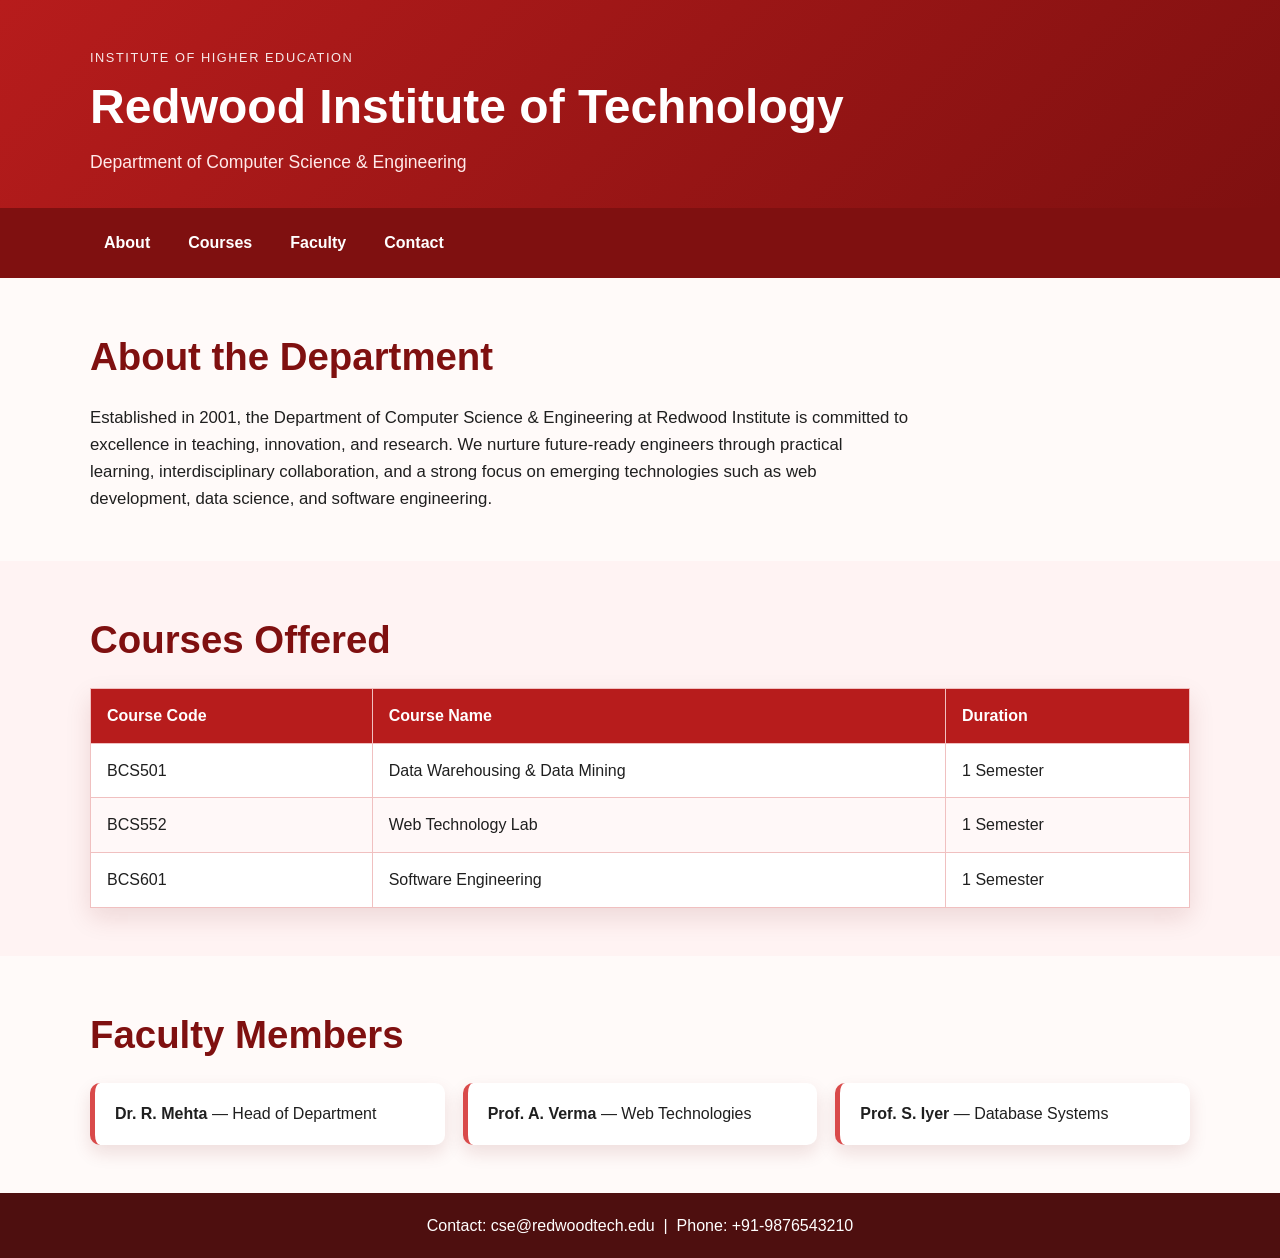
<file: Practical 1/index.html>
<!DOCTYPE html>
<html lang="en">
<head>
  <meta charset="UTF-8" />
  <meta name="viewport" content="width=device-width, initial-scale=1.0" />
  <title>Redwood Institute of Technology</title>
  <link rel="stylesheet" href="style.css" />
</head>
<body>
  <header class="site-header">
    <div class="container">
      <p class="eyebrow">Institute of Higher Education</p>
      <h1>Redwood Institute of Technology</h1>
      <p class="subtitle">Department of Computer Science &amp; Engineering</p>
    </div>
  </header>

  <nav class="main-nav">
    <div class="container nav-inner">
      <a href="#about">About</a>
      <a href="#courses">Courses</a>
      <a href="#faculty">Faculty</a>
      <a href="#contact">Contact</a>
    </div>
  </nav>

  <main>
    <section id="about" class="section">
      <div class="container">
        <h2>About the Department</h2>
        <p>
          Established in 2001, the Department of Computer Science &amp; Engineering at Redwood Institute
          is committed to excellence in teaching, innovation, and research. We nurture future-ready
          engineers through practical learning, interdisciplinary collaboration, and a strong focus on
          emerging technologies such as web development, data science, and software engineering.
        </p>
      </div>
    </section>

    <section id="courses" class="section alt-section">
      <div class="container">
        <h2>Courses Offered</h2>
        <table>
          <thead>
            <tr>
              <th>Course Code</th>
              <th>Course Name</th>
              <th>Duration</th>
            </tr>
          </thead>
          <tbody>
            <tr>
              <td>BCS501</td>
              <td>Data Warehousing &amp; Data Mining</td>
              <td>1 Semester</td>
            </tr>
            <tr>
              <td>BCS552</td>
              <td>Web Technology Lab</td>
              <td>1 Semester</td>
            </tr>
            <tr>
              <td>BCS601</td>
              <td>Software Engineering</td>
              <td>1 Semester</td>
            </tr>
          </tbody>
        </table>
      </div>
    </section>

    <section id="faculty" class="section">
      <div class="container">
        <h2>Faculty Members</h2>
        <ul class="faculty-list">
          <li><strong>Dr. R. Mehta</strong><span> — Head of Department</span></li>
          <li><strong>Prof. A. Verma</strong><span> — Web Technologies</span></li>
          <li><strong>Prof. S. Iyer</strong><span> — Database Systems</span></li>
        </ul>
      </div>
    </section>
  </main>

  <footer id="contact" class="site-footer">
    <div class="container footer-content">
      <p>Contact: cse@redwoodtech.edu &nbsp;|&nbsp; Phone: +91-9876543210</p>
    </div>
  </footer>
</body>
</html>
</file>
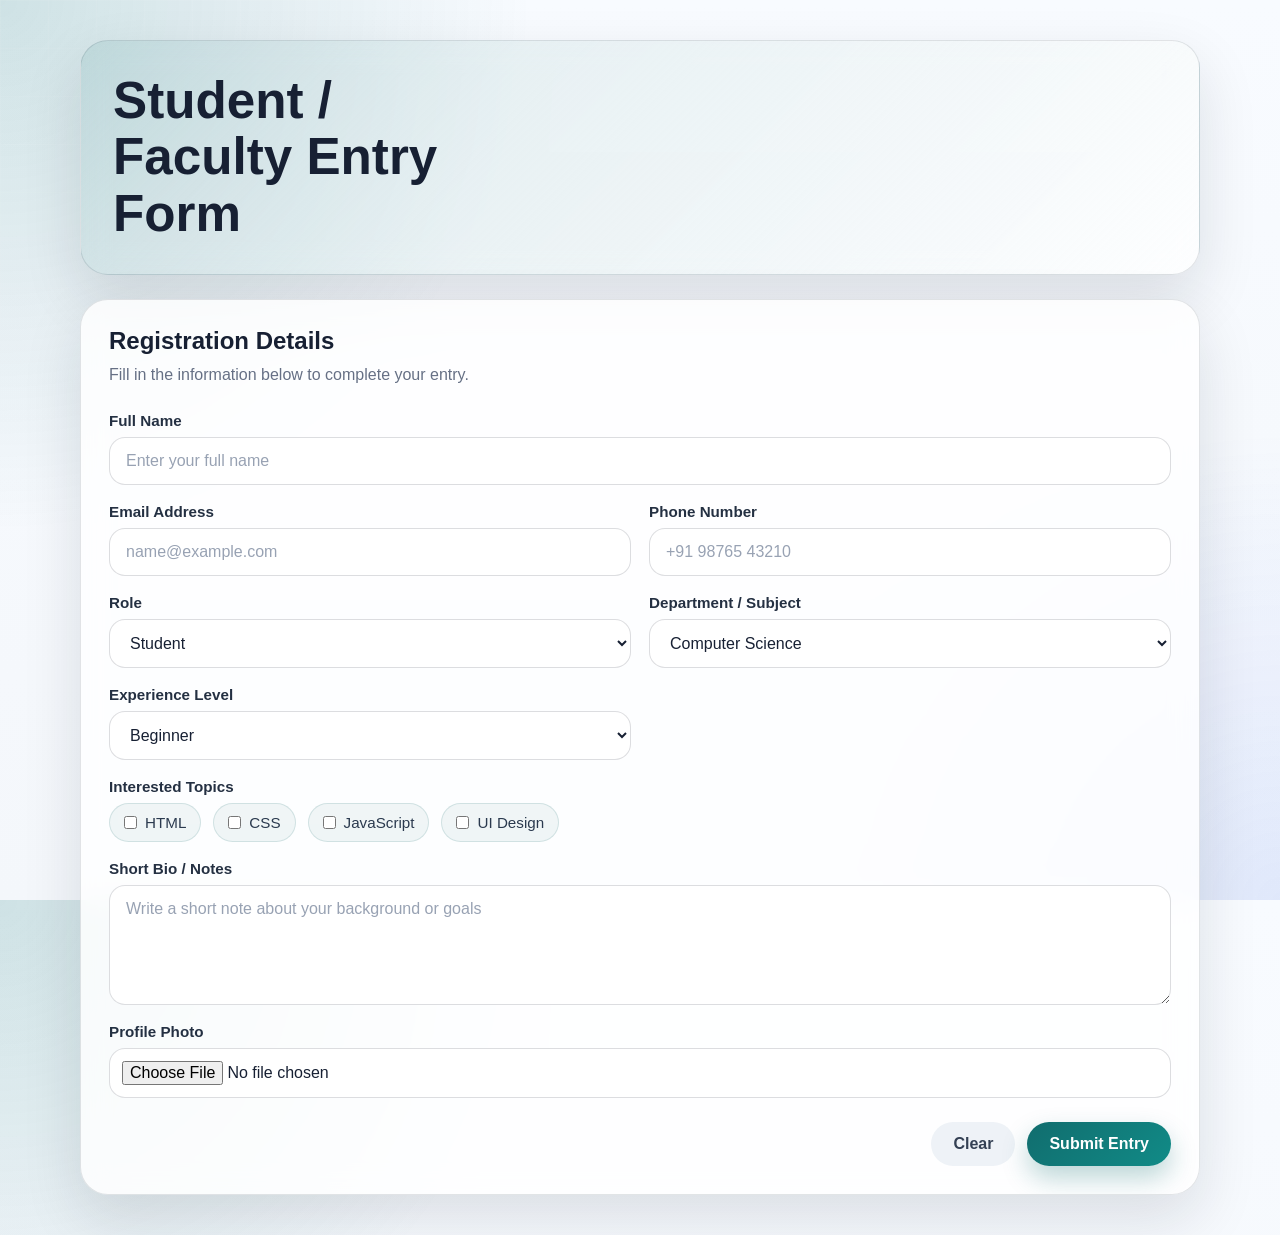
<file: Practical 2/form.html>
<!DOCTYPE html>
<html lang="en">
<head>
	<meta charset="UTF-8" />
	<meta name="viewport" content="width=device-width, initial-scale=1.0" />
	<title>Practical 2: Modern Entry Form</title>
	<link rel="stylesheet" href="style.css" />
</head>
<body>
	<main class="page-shell">
		<section class="hero-panel">
			<h1>Student / Faculty Entry Form</h1>
		</section>

		<section class="form-card" aria-labelledby="form-title">
			<div class="card-header">
				<h2 id="form-title">Registration Details</h2>
				<p>Fill in the information below to complete your entry.</p>
			</div>

			<form class="entry-form">
				<div class="form-grid">
					<div class="field full-width">
						<label for="fullName">Full Name</label>
						<input type="text" id="fullName" name="fullName" placeholder="Enter your full name" required />
					</div>

					<div class="field">
						<label for="email">Email Address</label>
						<input type="email" id="email" name="email" placeholder="name@example.com" required />
					</div>

					<div class="field">
						<label for="phone">Phone Number</label>
						<input type="tel" id="phone" name="phone" placeholder="+91 98765 43210" />
					</div>

					<div class="field">
						<label for="role">Role</label>
						<select id="role" name="role">
							<option value="student">Student</option>
							<option value="faculty">Faculty</option>
							<option value="guest">Guest</option>
						</select>
					</div>

					<div class="field">
						<label for="department">Department / Subject</label>
						<select id="department" name="department">
							<option value="cse">Computer Science</option>
							<option value="ece">Electronics</option>
							<option value="me">Mechanical</option>
							<option value="business">Business Studies</option>
						</select>
					</div>

					<div class="field">
						<label for="experience">Experience Level</label>
						<select id="experience" name="experience">
							<option value="beginner">Beginner</option>
							<option value="intermediate">Intermediate</option>
							<option value="advanced">Advanced</option>
						</select>
					</div>

					<div class="field full-width">
						<label>Interested Topics</label>
						<div class="chips">
							<label><input type="checkbox" name="topics" value="html" /> HTML</label>
							<label><input type="checkbox" name="topics" value="css" /> CSS</label>
							<label><input type="checkbox" name="topics" value="javascript" /> JavaScript</label>
							<label><input type="checkbox" name="topics" value="ui" /> UI Design</label>
						</div>
					</div>

					<div class="field full-width">
						<label for="notes">Short Bio / Notes</label>
						<textarea id="notes" name="notes" rows="4" placeholder="Write a short note about your background or goals"></textarea>
					</div>

					<div class="field full-width">
						<label for="photo">Profile Photo</label>
						<input type="file" id="photo" name="photo" accept="image/*" />
					</div>
				</div>

				<div class="form-actions">
					<button type="reset" class="btn btn-secondary">Clear</button>
					<button type="submit" class="btn btn-primary">Submit Entry</button>
				</div>
			</form>
		</section>
	</main>
</body>
</html>
</file>
<file: Practical 1/style.css>
:root {
  --primary-red: #b71c1c;
  --primary-dark: #7f1010;
  --primary-soft: #fff3f3;
  --accent-red: #d94a4a;
  --text-dark: #1f1f1f;
  --text-light: #ffffff;
  --border: #f0c0c0;
  --shadow: rgba(117, 17, 17, 0.12);
}

* {
  box-sizing: border-box;
}

html {
  scroll-behavior: smooth;
}

body {
  margin: 0;
  font-family: Arial, sans-serif;
  line-height: 1.6;
  color: var(--text-dark);
  background: #fffaf9;
}

.container {
  width: min(1100px, calc(100% - 40px));
  margin: 0 auto;
}

.site-header {
  background: linear-gradient(135deg, var(--primary-red), var(--primary-dark));
  color: var(--text-light);
  padding: 48px 0 32px;
}

.eyebrow {
  margin: 0 0 10px;
  font-size: 0.8rem;
  letter-spacing: 0.12em;
  text-transform: uppercase;
  opacity: 0.9;
}

.site-header h1 {
  margin: 0;
  font-size: clamp(2rem, 4vw, 3rem);
  line-height: 1.2;
}

.subtitle {
  margin: 12px 0 0;
  font-size: 1.1rem;
  color: #ffeaea;
}

.main-nav {
  background: var(--primary-dark);
  position: sticky;
  top: 0;
  z-index: 10;
}

.nav-inner {
  display: flex;
  flex-wrap: wrap;
  gap: 10px;
  padding: 14px 0;
}

.main-nav a {
  color: var(--text-light);
  text-decoration: none;
  font-weight: 600;
  padding: 8px 14px;
  border-radius: 6px;
  transition: background 0.2s ease;
}

.main-nav a:hover {
  background: rgba(255, 255, 255, 0.1);
}

.section {
  padding: 48px 0;
}

.alt-section {
  background: var(--primary-soft);
}

.section h2 {
  margin: 0 0 18px;
  color: var(--primary-dark);
  font-size: clamp(1.8rem, 3vw, 2.5rem);
}

.section p {
  margin: 0;
  max-width: 820px;
  font-size: 1.05rem;
}

table {
  width: 100%;
  border-collapse: collapse;
  background: #ffffff;
  box-shadow: 0 10px 24px var(--shadow);
  border: 1px solid var(--border);
}

th,
td {
  border: 1px solid var(--border);
  padding: 14px 16px;
  text-align: left;
}

th {
  background: var(--primary-red);
  color: var(--text-light);
}

tbody tr:nth-child(even) {
  background: #fff8f8;
}

.faculty-list {
  list-style: none;
  padding: 0;
  margin: 0;
  display: grid;
  grid-template-columns: repeat(auto-fit, minmax(220px, 1fr));
  gap: 18px;
}

.faculty-list li {
  background: #ffffff;
  border-left: 5px solid var(--accent-red);
  padding: 18px 20px;
  border-radius: 10px;
  box-shadow: 0 8px 18px var(--shadow);
}

.site-footer {
  background: #4e0f0f;
  color: var(--text-light);
  padding: 20px 0;
}

.footer-content {
  display: flex;
  justify-content: center;
  align-items: center;
}

.footer-content p {
  margin: 0;
  text-align: center;
}

@media (max-width: 560px) {
  .site-header {
    padding-top: 36px;
  }

  .nav-inner {
    flex-direction: column;
    align-items: flex-start;
  }

  .section {
    padding: 36px 0;
  }
}
</file>
<file: Practical 2/style.css>
* {
	box-sizing: border-box;
}

:root {
	color-scheme: light;
	--bg: #f4f7fb;
	--surface: rgba(255, 255, 255, 0.82);
	--surface-solid: #ffffff;
	--text: #172033;
	--muted: #667085;
	--border: rgba(23, 32, 51, 0.12);
	--primary: #116d6e;
	--primary-dark: #0d5253;
	--primary-soft: rgba(17, 109, 110, 0.12);
	--shadow: 0 24px 60px rgba(15, 23, 42, 0.12);
	--radius-xl: 28px;
	--radius-lg: 18px;
}

html {
	height: 100%;
}

body {
	margin: 0;
	min-height: 100vh;
	font-family: Inter, "Segoe UI", Arial, sans-serif;
	color: var(--text);
	background:
		radial-gradient(circle at top left, rgba(17, 109, 110, 0.18), transparent 34%),
		radial-gradient(circle at bottom right, rgba(79, 122, 255, 0.12), transparent 30%),
		linear-gradient(180deg, #f8fbff 0%, var(--bg) 100%);
}

body::before {
	content: "";
	position: fixed;
	inset: 0;
	pointer-events: none;
	background-image: linear-gradient(rgba(255, 255, 255, 0.35) 1px, transparent 1px), linear-gradient(90deg, rgba(255, 255, 255, 0.35) 1px, transparent 1px);
	background-size: 48px 48px;
	mask-image: linear-gradient(180deg, rgba(0, 0, 0, 0.6), transparent 80%);
	opacity: 0.35;
}

.page-shell {
	width: min(1120px, calc(100% - 32px));
	margin: 0 auto;
	padding: 40px 0;
	display: grid;
	gap: 24px;
}

.hero-panel,
.form-card {
	border: 1px solid var(--border);
	backdrop-filter: blur(14px);
	-webkit-backdrop-filter: blur(14px);
	box-shadow: var(--shadow);
}

.hero-panel {
	padding: 32px;
	border-radius: var(--radius-xl);
	background: linear-gradient(135deg, rgba(17, 109, 110, 0.12), rgba(255, 255, 255, 0.78));
}

.eyebrow {
	margin: 0 0 12px;
	text-transform: uppercase;
	letter-spacing: 0.18em;
	font-size: 0.78rem;
	font-weight: 700;
	color: var(--primary-dark);
}

.hero-panel h1,
.card-header h2 {
	margin: 0;
	line-height: 1.1;
}

.hero-panel h1 {
	font-size: clamp(2.2rem, 4vw, 4rem);
	max-width: 12ch;
}

.hero-copy,
.card-header p {
	margin: 12px 0 0;
	color: var(--muted);
	max-width: 62ch;
}

.form-card {
	background: var(--surface);
	border-radius: var(--radius-xl);
	overflow: hidden;
}

.card-header {
	padding: 28px 28px 0;
}

.entry-form {
	padding: 28px;
}

.form-grid {
	display: grid;
	grid-template-columns: repeat(2, minmax(0, 1fr));
	gap: 18px;
}

.field {
	display: flex;
	flex-direction: column;
	gap: 8px;
}

.full-width {
	grid-column: 1 / -1;
}

label {
	font-size: 0.95rem;
	font-weight: 600;
	color: #243042;
}

input,
select,
textarea {
	width: 100%;
	border: 1px solid rgba(23, 32, 51, 0.15);
	border-radius: 16px;
	background: var(--surface-solid);
	color: var(--text);
	font: inherit;
	padding: 14px 16px;
	outline: none;
	transition: border-color 160ms ease, box-shadow 160ms ease, transform 160ms ease;
}

textarea {
	resize: vertical;
	min-height: 120px;
}

input::placeholder,
textarea::placeholder {
	color: #98a2b3;
}

input:focus,
select:focus,
textarea:focus {
	border-color: rgba(17, 109, 110, 0.55);
	box-shadow: 0 0 0 4px var(--primary-soft);
}

input[type="file"] {
	padding: 12px;
}

.chips {
	display: flex;
	flex-wrap: wrap;
	gap: 12px;
}

.chips label {
	display: inline-flex;
	align-items: center;
	gap: 8px;
	padding: 10px 14px;
	border-radius: 999px;
	border: 1px solid rgba(17, 109, 110, 0.14);
	background: rgba(17, 109, 110, 0.06);
	font-weight: 500;
	color: #2b3a4f;
}

.chips input {
	width: auto;
	margin: 0;
	accent-color: var(--primary);
}

.form-actions {
	display: flex;
	justify-content: flex-end;
	gap: 12px;
	margin-top: 24px;
}

.btn {
	border: 0;
	border-radius: 999px;
	padding: 13px 22px;
	font: inherit;
	font-weight: 700;
	cursor: pointer;
	transition: transform 160ms ease, box-shadow 160ms ease, background-color 160ms ease;
}

.btn:hover {
	transform: translateY(-1px);
}

.btn-primary {
	color: #fff;
	background: linear-gradient(135deg, var(--primary), #118b87);
	box-shadow: 0 12px 26px rgba(17, 109, 110, 0.28);
}

.btn-primary:hover {
	background: linear-gradient(135deg, var(--primary-dark), var(--primary));
}

.btn-secondary {
	color: #344054;
	background: #eef2f7;
}

@media (max-width: 760px) {
	.page-shell {
		width: min(100% - 20px, 1120px);
		padding: 20px 0;
	}

	.hero-panel,
	.entry-form,
	.card-header {
		padding-left: 20px;
		padding-right: 20px;
	}

	.form-grid {
		grid-template-columns: 1fr;
	}

	.form-actions {
		flex-direction: column-reverse;
	}

	.btn {
		width: 100%;
	}
}
</file>
